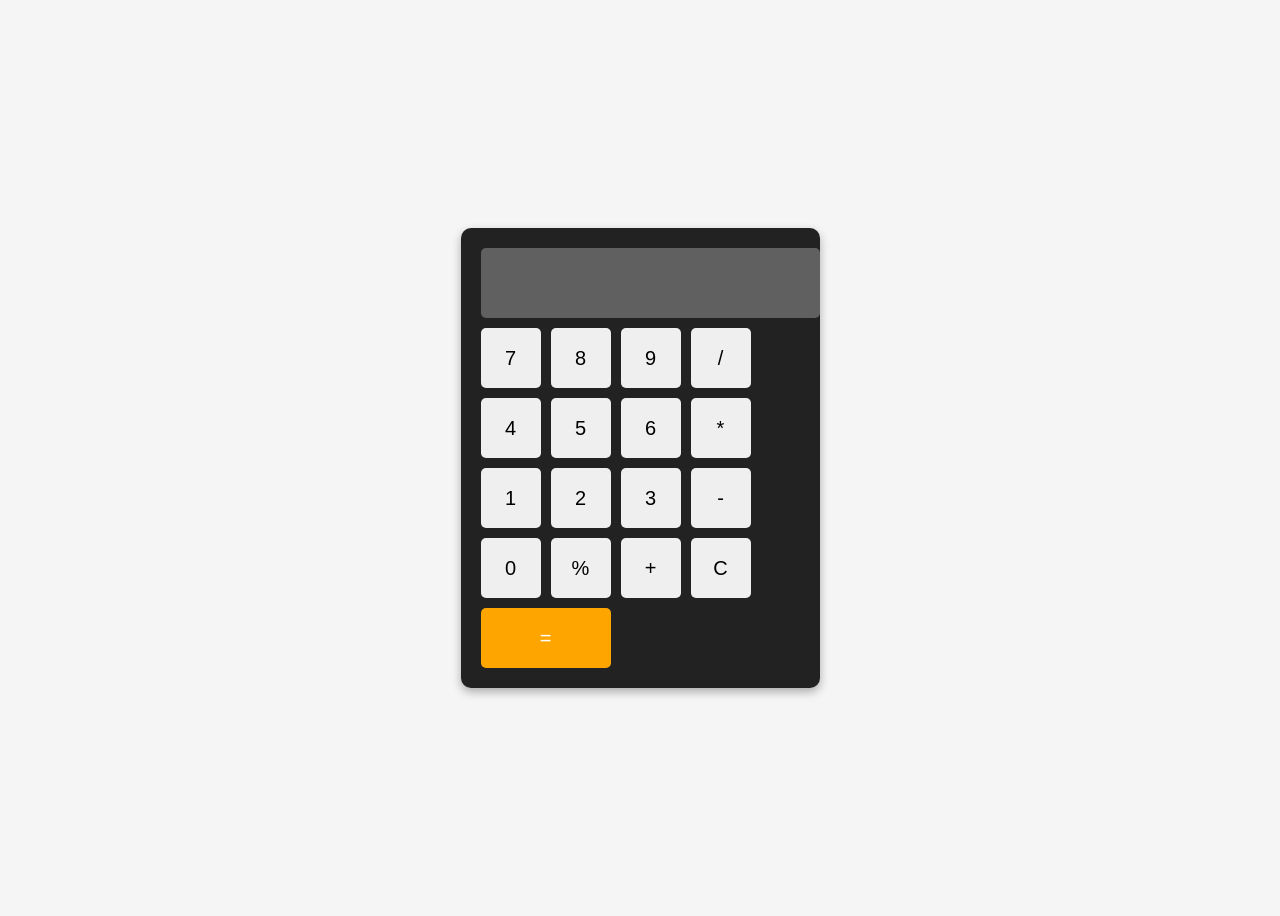
<file: cacher.html>
<!DOCTYPE html>
<html lang="fr">
<head>
  <meta charset="UTF-8">
  <meta name="viewport" content="width=device-width, initial-scale=1.0">
  <title>Calculatrice JS</title>
  <style>
    body {
      display: flex;
      justify-content: center;
      align-items: center;
      height: 100vh;
      background: #f5f5f5;
      font-family: Arial, sans-serif;
    }
    .calculator {
      background: #222;
      padding: 20px;
      border-radius: 10px;
      box-shadow: 0 4px 10px rgba(0,0,0,0.3);
    }
    #resultat {
      width: 100%;
      height: 50px;
      margin-bottom: 10px;
      text-align: right;
      font-size: 24px;
      padding: 10px;
      border: none;
      border-radius: 5px;
    }
    .buttons {
      display: grid;
      grid-template-columns: repeat(4, 60px);
      gap: 10px;
    }
    button {
      height: 60px;
      font-size: 20px;
      border: none;
      border-radius: 5px;
      cursor: pointer;
    }
    button:hover {
      background: #ddd;
    }
    .equal {
      grid-column: span 2;
      background: orange;
      color: #fff;
    }
  </style>
</head>
<body>
  <div class="calculator">
    <input type="text" id="resultat" disabled>
    <div class="buttons">
      <button onclick="ajouter('7')">7</button>
      <button onclick="ajouter('8')">8</button>
      <button onclick="ajouter('9')">9</button>
      <button onclick="ajouter('/')">/</button>

      <button onclick="ajouter('4')">4</button>
      <button onclick="ajouter('5')">5</button>
      <button onclick="ajouter('6')">6</button>
      <button onclick="ajouter('*')">*</button>

      <button onclick="ajouter('1')">1</button>
      <button onclick="ajouter('2')">2</button>
      <button onclick="ajouter('3')">3</button>
      <button onclick="ajouter('-')">-</button>

      <button onclick="ajouter('0')">0</button>
      <button onclick="ajouter('%')">%</button>
      <button onclick="ajouter('+')">+</button>
      <button onclick="effacer()">C</button>

      <button class="equal" onclick="calculer()">=</button>
    </div>
  </div>

  <script>
    let expression = "";

    function ajouter(val) {
      expression += val;
      document.getElementById("resultat").value = expression;
    }

    function effacer() {
      expression = "";
      document.getElementById("resultat").value = "";
    }

    function calculer() {
      try {
        // Récupère les deux nombres et l'opérateur
        let operateursList = ['+','-','*','/','%'];
        let operateur = operateursList.find(op => expression.includes(op));

        if (operateur) {
          let [nombre1, nombre2] = expression.split(operateur).map(Number);

          let resultat = operteurs(nombre1, nombre2, operateur);
          document.getElementById("resultat").value = resultat;
          expression = resultat.toString();
        }
      } catch (error) {
        document.getElementById("resultat").value = "Erreur";
      }
    }

    // === Tes fonctions ===
    function addition(nombre1,nombre2){
      return nombre1 + nombre2;
    }
    function sustraction(nombre1,nombre2){
      return nombre1 - nombre2;
    }
    function multiplication(nombre1,nombre2){
      return nombre1 * nombre2;
    }
    function division(nombre1,nombre2){
      return nombre1 / nombre2;
    }
    function modulo(nombre1,nombre2){
      return nombre1 % nombre2;
    }
    function operteurs (nombre1,nombre2,operateur){
      switch(operateur){
        case "+": return addition(nombre1,nombre2);
        case "-": return sustraction(nombre1,nombre2);
        case "*": return multiplication(nombre1,nombre2);
        case "/": return division(nombre1,nombre2);
        case "%": return modulo(nombre1,nombre2);
        default: return "Opérateur non valide";
      }
    }
  </script>
</body>
</html>
</file>
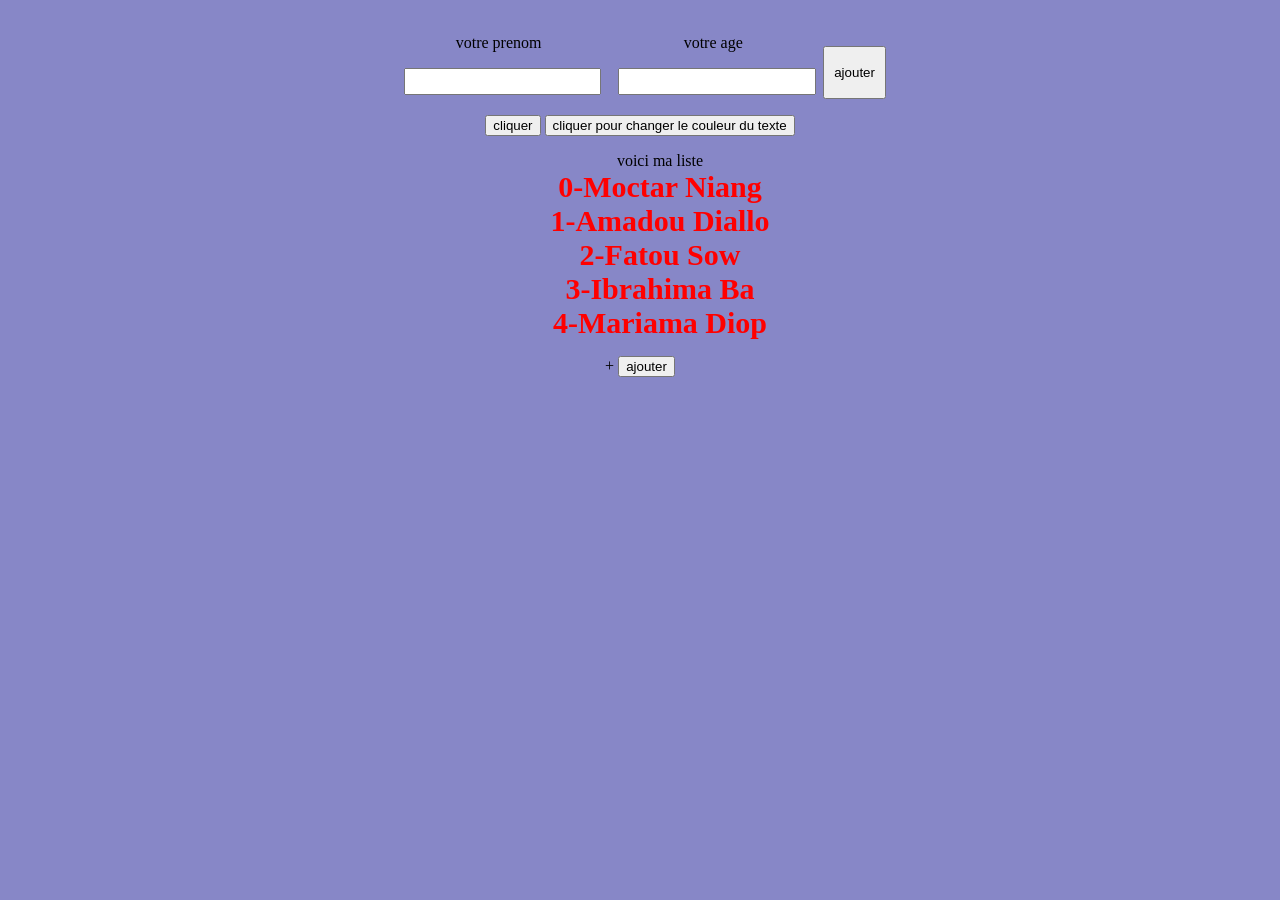
<file: exercice.html>
<!DOCTYPE html>
<html lang="en">
<head>
    <meta charset="UTF-8">
    <meta name="viewport" content="width=device-width, initial-scale=1.0">
    <link rel="stylesheet" href="index.css">
    <title>Document</title>
</head>
<body>
     <div class="container">
     <div class="enfant">
           <p>votre prenom</p>
    <input type="text" id="zone_text" value="" style="text-align: center;">
     </div>

    <div class="enfant">
        <p>votre age</p>
    <input type="text" id="zone_text2" value="" style="text-align: center;">
    </div>
     <button id="btn-1" class="btn">ajouter</button>
     </div>
        <ul id="ma-liste"></ul>

        <button id="btn-3">cliquer</button>
        <button id="btn-4">cliquer pour changer le couleur du texte</button>

        
        <ul id="liste">voici ma liste </ul>

        <span id="plus">+</span>
        <button id="id1">ajouter</button>
    
</body>
<script src="index.js"></script>
</html>
</file>
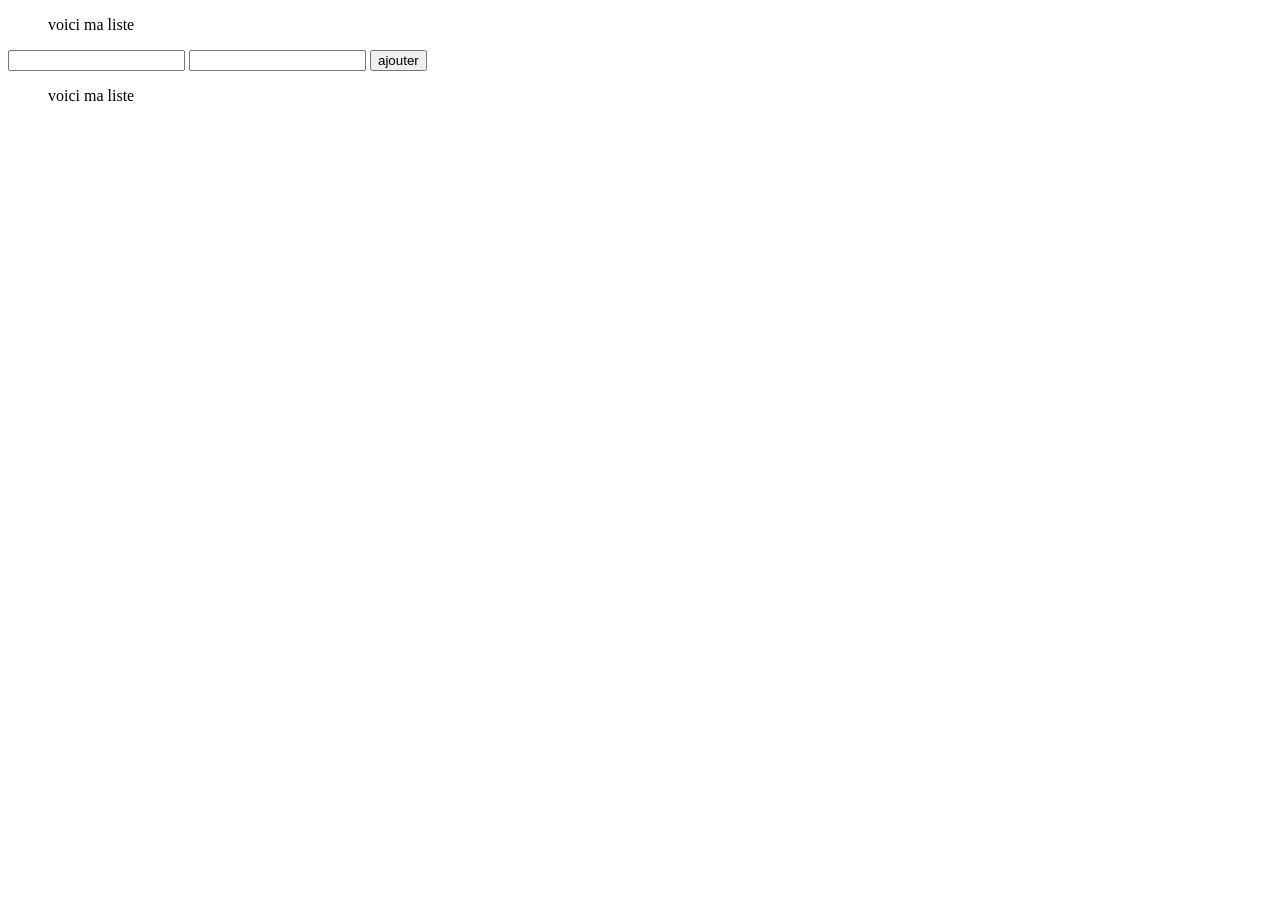
<file: indx2.html>
<!DOCTYPE html>
<html lang="en">
<head>
    <meta charset="UTF-8">
    <meta name="viewport" content="width=device-width, initial-scale=1.0">
    <title>Document</title>
</head>
<body>

        <ul id="liste">voici ma liste </ul>

    <input type="text" value="" id="zone_text">
    <input type="text" value="" id="zone_text2">
    <button id="id1">ajouter</button>
    <ul id="liste">voici ma liste </ul>

</body>
<script src="index3.js"></script>
</html>
</file>
<file: index.css>
body{
    background-color: rgb(135, 135, 199);
    text-align: center;
}
.container{
    width: 100%;
    height: 30%;
   display: flex;
   justify-content: center;
   text-align: center;
   gap: 5px
}
input{
    width: 100%;
    height: 30%;
}
.enfant{
    width: 15%;
    padding: 10px;

}
.btn{
    width: 5%;
    margin-top: 3%;
    
}
</file>
